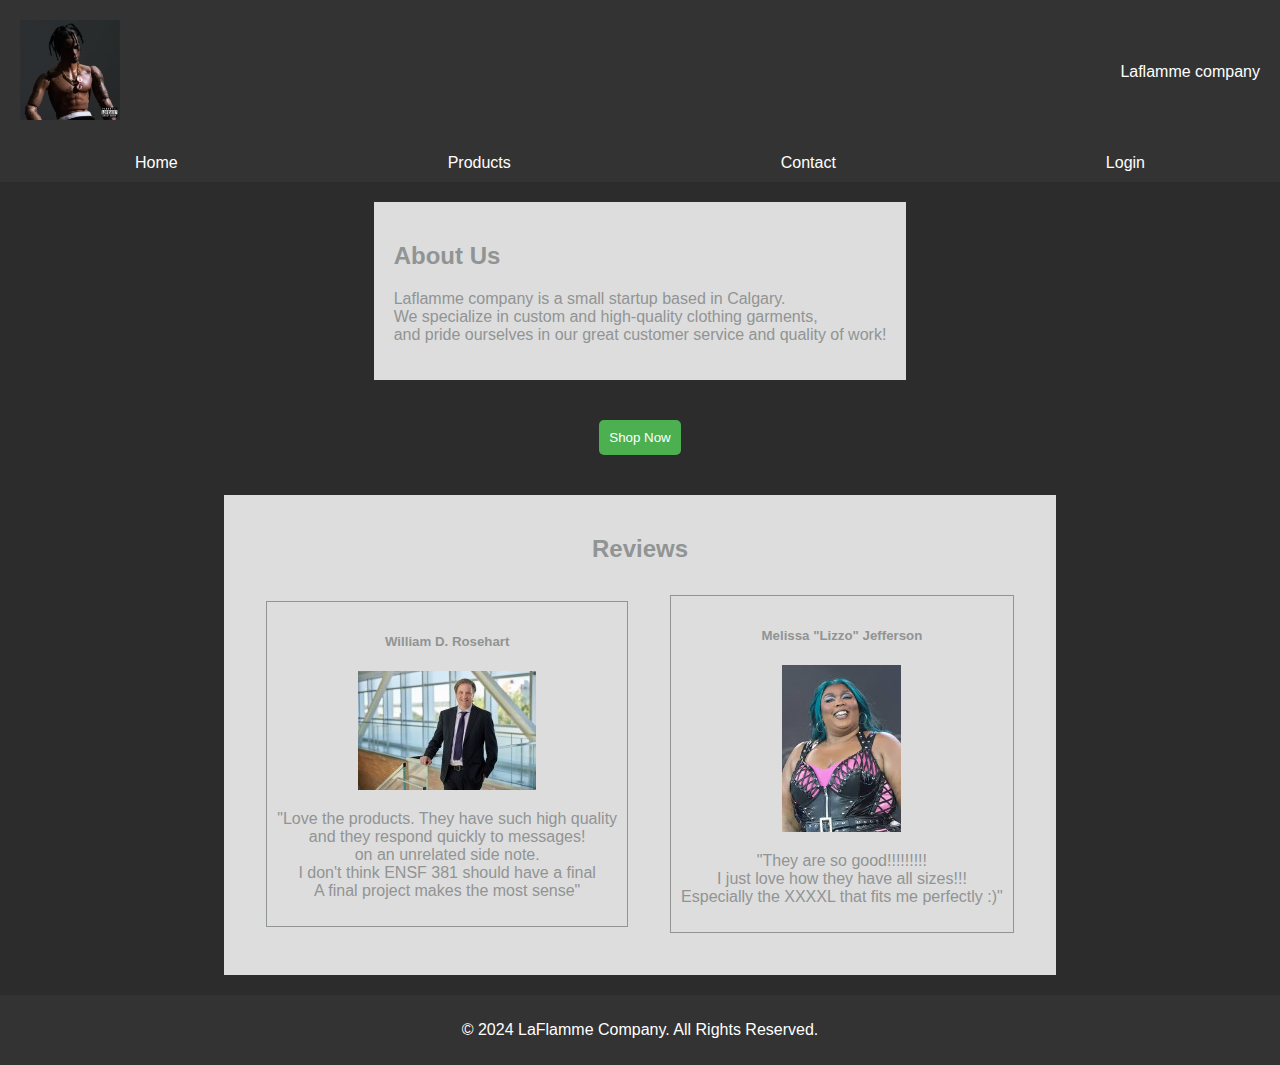
<file: index.html>
<!-- index.html 
    Assignment1_ENSF381_L03_Group32
    Made by: Rodolfo Gil-Pereira(30183908)
             Faris Janjua(30154612)-->
<!DOCTYPE html>
<html lang="en">
<head>
    <!-- Add meta tags, title, and link to styles.css here -->
    <meta charset="UTF-8">
    <meta name="viewport" content="width=device-width, initial-scale=1.0"> 
    <meta name="description" content="Company home page">
    <meta name="keywords" content="Home page, company, links">
    <meta name="author" content="Rodolfo Gil, Faris Janjua">
    <title>Laflamme company</title>

    <link rel="stylesheet" href="styles/styles.css">
    <link rel="stylesheet" href="styles/index.css">
</head>
<header class="header">
    <div class="logo">
        <!-- Logo has been designed by LOGO.com -->
        <img src="images/mainimage.jpg" alt="Company Logo" width = "100">
    </div>
    <div class="company-name">
        Laflamme company
    </div>
</header>

<nav>
    <a href="index.html" class="nav-link">Home</a>
    <a href="products.html" class="nav-link">Products</a>
    <a href="contact.html" class="nav-link">Contact</a>
    <a href="login.html" class="nav-link">Login</a> 
</nav>

<body>
    
    
    <main>
        <!-- About Us Section -->
        <section class="about-us">
            <!-- About Us contents go here -->
            <h2>About Us</h2>
            <p>
                Laflamme company is a small startup based in Calgary.<br>
                We specialize in custom and high-quality clothing garments,<br>
                and pride ourselves in our great customer service and quality of work!
            </p>
        </section>

        <section class="shop-now">
        <a href="products.html"><button class="shop-now-btn">Shop Now</button></a>
        </section>

        <!-- Customer Reviews/Testimonials Section -->
        <section class="customer-reviews">
            <!-- Add reviews as needed -->
            <h2>Reviews</h2>
            <table>
                <tr>
                    <td>
                        <div class="review">
                            <div>
                                <h5>William D. Rosehart</h5>
                                <img src="images/williamRosaheart.jpg" alt="profile picture">
                            </div>
                            <div>
                                <p>"Love the products. They have such high quality<br>
                                    and they respond quickly to messages!<br>
                                    on an unrelated side note.<br>I don't think ENSF 381 should have a final<br>
                                    A final project makes the most sense"
                                </p>
                            </div>
                        </div>
                    </td>
                    <td>
                        <div class="review">
                            <div>
                                <h5>Melissa "Lizzo" Jefferson</h5>
                                <img src="images/Lizzo.jpg" width="119" alt="profile picture">
                            </div>
                            <div>
                                <p>"They are so good!!!!!!!!!<br>
                                    I just love how they have all sizes!!!<br>
                                    Especially the XXXXL that fits me perfectly :)"
                                </p>
                            </div>
                        </div>
                    </td>
                </tr>
            </table>
        </section>
    </main>
</body>
<footer>
    <!-- Copyright notice goes here -->
    <p>&copy; 2024 LaFlamme Company. All Rights Reserved.</p>
</footer>

</html>
</file>
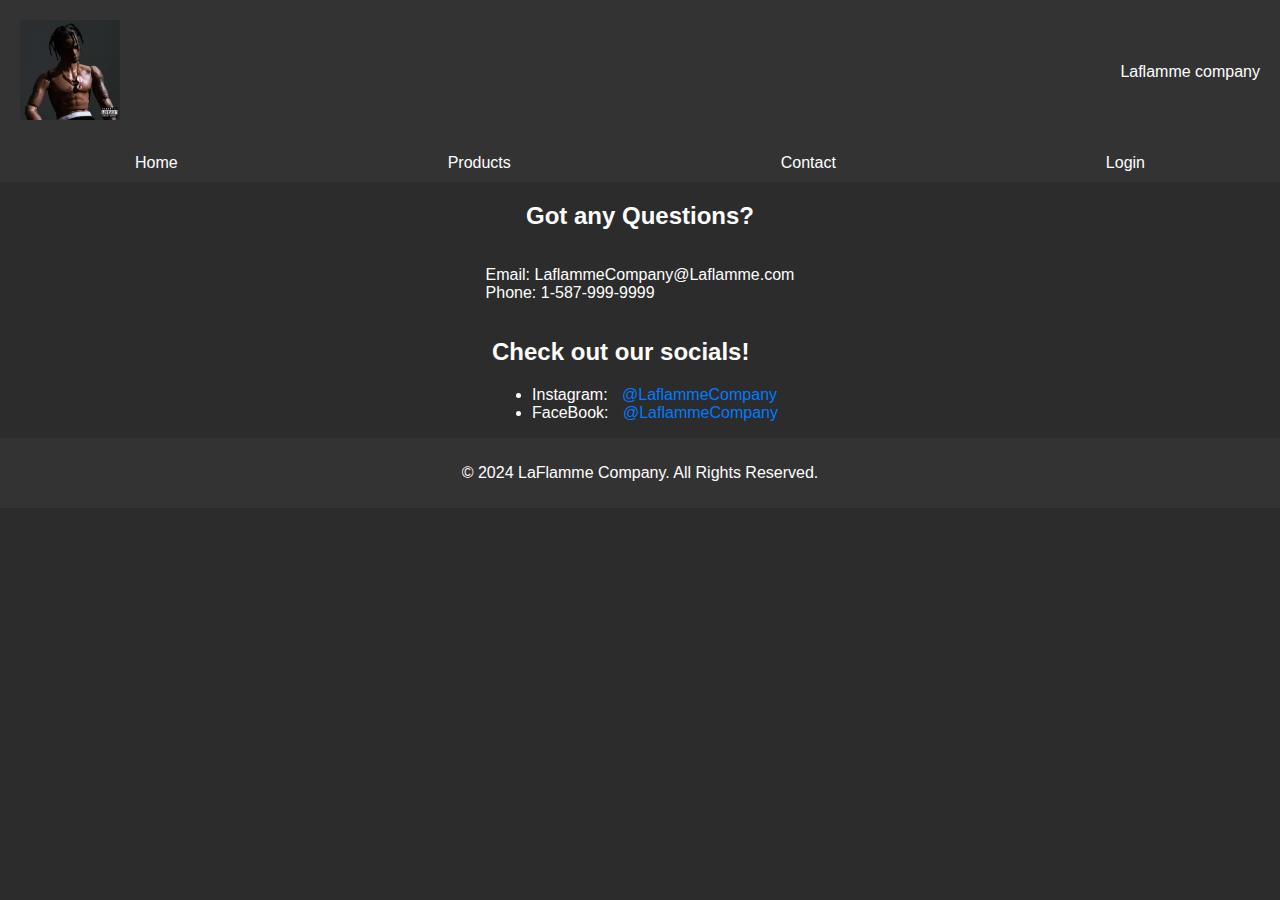
<file: contact.html>
<!DOCTYPE html>
<html lang="en">

<head>
    <meta charset="UTF-8">
    <meta name="viewport" content="width=device-width, initial-scale=1.0">
    <title>Login Form - Laflamme Company Contacts</title>
    <link rel="stylesheet" href="styles/styles.css">
    <link rel="stylesheet" href="styles/contact.css">
    <style>
       
        h2 {
            color: #fff;
        }
    </style>
</head>
<header class="header">
    <div class="logo">

        <img src="images/mainimage.jpg" alt="Company Logo" width="100">
    </div>
    <div class="company-name">
        Laflamme company
    </div>
</header>
<nav>
    <a href="index.html" class="nav-link">Home</a>
    <a href="products.html" class="nav-link">Products</a>
    <a href="contact.html" class="nav-link">Contact</a>
    <a href="login.html" class="nav-link">Login</a>
</nav>
<body>
    <main>

        <h2>Got any Questions?</h2>
        <div>

            <p>
                Email: LaflammeCompany@Laflamme.com<br>
                Phone: 1-587-999-9999
            </p>
        </div>

        <div>
            <h2>Check out our socials!</h2>
            <ul>
                <li>Instagram: <a class="social-media-link" href="https://www.instagram.com/">@LaflammeCompany</a></li>
                <li>FaceBook: <a class="social-media-link" href="https://www.facebook.com/">@LaflammeCompany</a></li>
            </ul>
        </div>
    </main>
    <footer>
        <p>&copy;    2024 LaFlamme Company. All Rights Reserved.  </p>
    </footer>
</body>
</html>
</file>
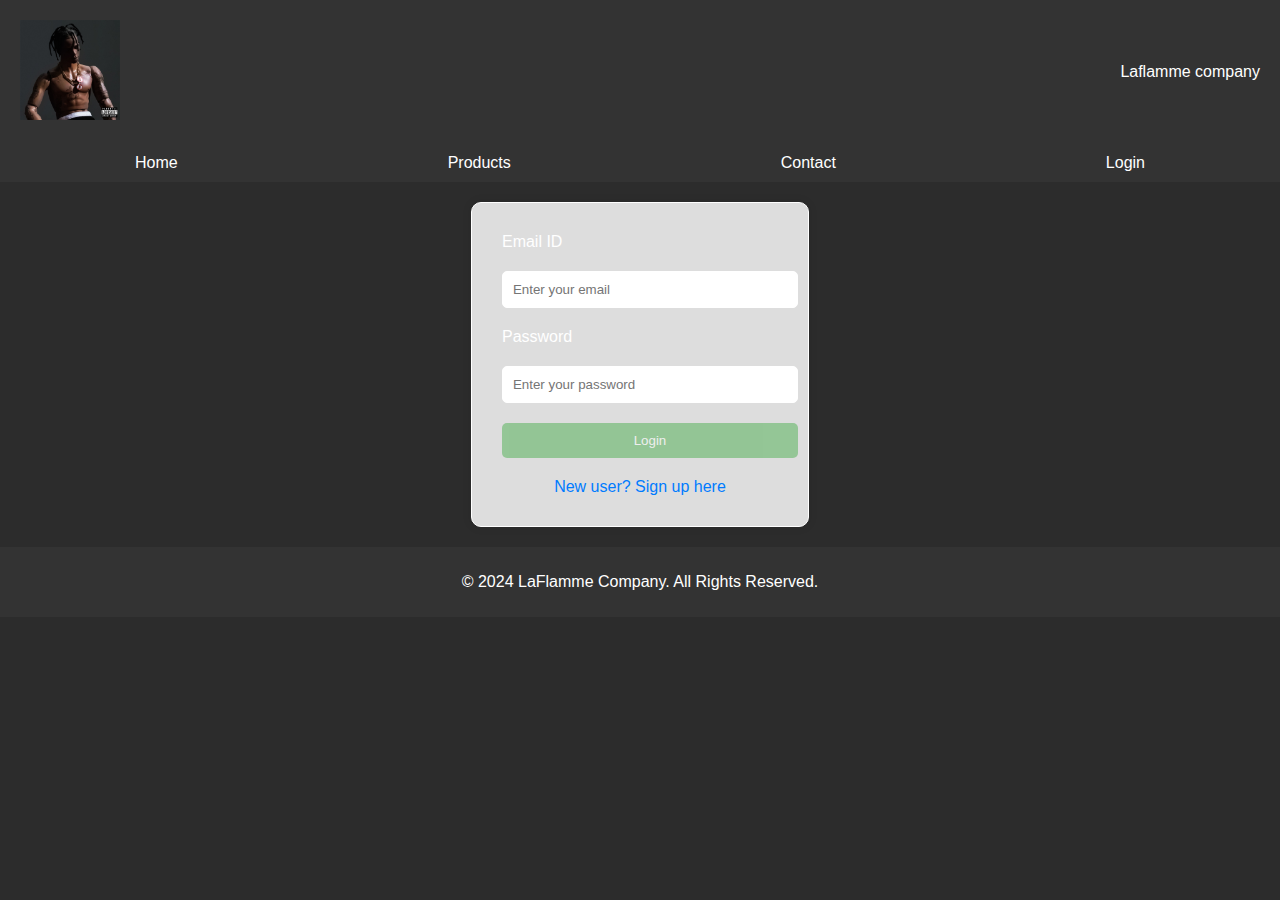
<file: login.html>
<!DOCTYPE html>
<html lang="en">

<head>
    <meta charset="UTF-8">
    <meta name="viewport" content="width=device-width, initial-scale=1.0">
    <title>Login Form - Laflamme Company</title>
    <link rel="stylesheet" href="styles/styles.css">
    <link rel="stylesheet" href="styles/login.css">

</head>

<body>
    <header class="header">
        <div class="logo">
            <!-- Logo has been designed by LOGO.com -->
            <img src="images/mainimage.jpg" alt="Company Logo" width = "100">
        </div>
        <div class="company-name">
            Laflamme company
        </div>
    </header>

    <nav>
        <a href="index.html" class="nav-link">Home</a>
        <a href="products.html" class="nav-link">Products</a>
        <a href="contact.html" class="nav-link">Contact</a>
        <a href="login.html" class="nav-link">Login</a> 
    </nav>

    <main>
        <div class="container">
            <form action="">
                <label for="email">Email ID</label>
                <input type="text" id="email" class="form-control" placeholder="Enter your email" required>

                <label for="password">Password</label>
                <input type="password" id="password" class="form-control" placeholder="Enter your password" required>

                <button type="submit" class="btn">Login</button>
            </form>

            <a href="#" class="signup-link">New user? Sign up here</a>
        </div>
    </main>

    <footer>
        <p>&copy; 2024 LaFlamme Company. All Rights Reserved.</p>
    </footer>

</body>

</html>
</file>
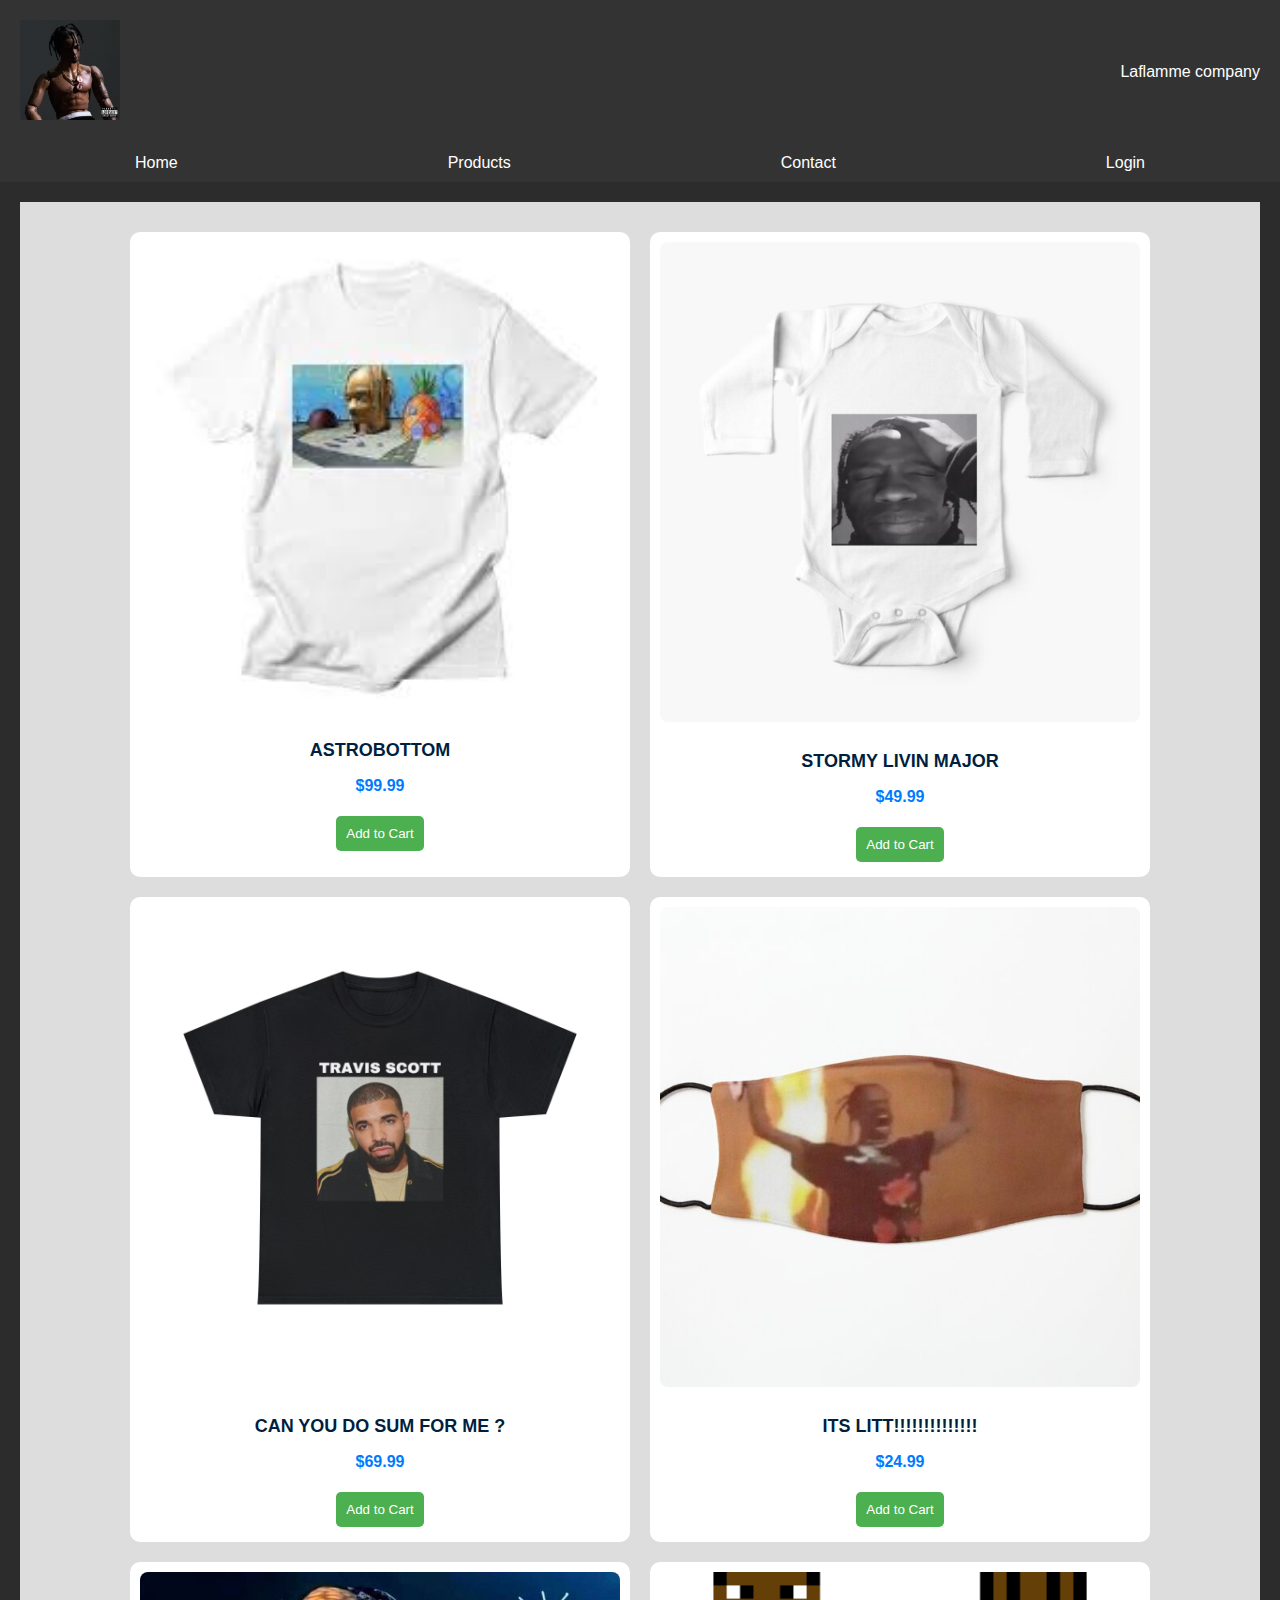
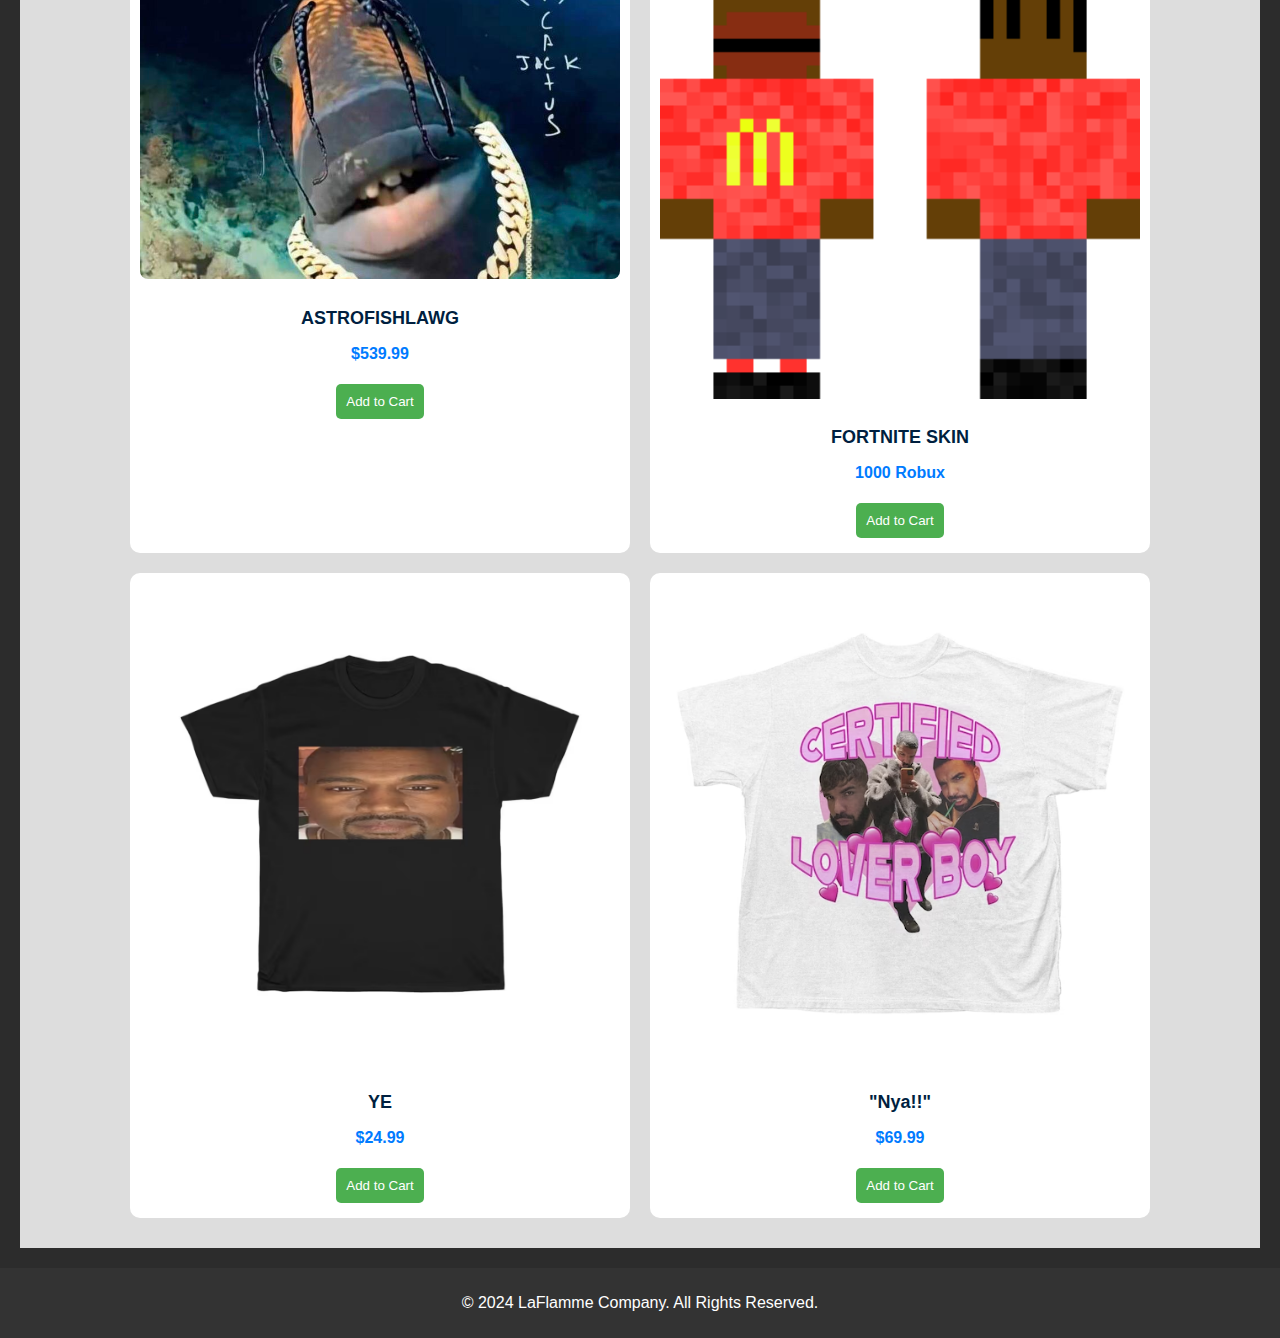
<file: products.html>
<!DOCTYPE html>
<html lang="en">

<head>
    <meta charset="UTF-8">
    <meta name="viewport" content="width=device-width, initial-scale=1.0">
    <title>Products - Laflamme Company</title>
    <link rel="stylesheet" href="styles/styles.css">
    <link rel="stylesheet" href="styles/products.css">
    <style>
        /* Add this style to control image size */
        .product-img {
            max-width: 100%;
            height: auto;
        }
    </style>
</head>

<body>

    <header class="header">
        <div class="logo">
            <!-- Logo has been designed by LOGO.com -->
            <img src="images/mainimage.jpg" alt="Company Logo" width="100">
        </div>
        <div class="company-name">
            Laflamme company
        </div>
    </header>

    <nav>
        <a href="index.html" class="nav-link">Home</a>
        <a href="products.html" class="nav-link">Products</a>
        <a href="contact.html" class="nav-link">Contact</a>
        <a href="login.html" class="nav-link">Login</a> 
    </nav>

    <main>
        <!-- Product Page -->
        <section class="product-page">
            <!-- Product 1 -->
            <div class="product">
                <img src="images/Trav2.png" alt="Product 1" class="product-img">
                <h2 class="product-name">ASTROBOTTOM</h2>
                <p class="product-price">$99.99</p>
                <button class="add-cart" onclick="addToCart('Astro Bottom')">Add to Cart</button>
            </div>

            <!-- Product 2 -->
            <div class="product">
                <img src="images/Trav3.png" alt="Product 2" class="product-img">
                <h2 class="product-name">STORMY LIVIN MAJOR</h2>
                <p class="product-price">$49.99</p>
                <button class="add-cart" onclick="addToCart('STORMI LIVIN MAJOR')">Add to Cart</button>
            </div>

            <!-- Product 3 -->
            <div class="product">
                <img src="images/TravisTshirt.png" alt="Product 3" class="product-img">
                <h2 class="product-name">CAN YOU DO SUM FOR ME ?</h2>
                <p class="product-price">$69.99</p>
                <button class="add-cart" onclick="addToCart('CAN YOU DO SUM FOR ME ?')">Add to Cart</button>
            </div>

            <!-- Product 4 -->
            <div class="product">
                <img src="images/Mask.png" alt="Product 4" class="product-img">
                <h2 class="product-name">ITS LITT!!!!!!!!!!!!!!</h2>
                <p class="product-price">$24.99</p>
                <button class="add-cart" onclick="addToCart('ITS LITT')">Add to Cart</button>
            </div>

            <!-- FINISH REST OF PRODUCTS -->
            <div class="product">
                <img src="images/TravisFish.png" alt="Product 5" class="product-img">
                <h2 class="product-name">ASTROFISHLAWG</h2>
                <p class="product-price">$539.99</p>
                <button class="add-cart" onclick="addToCart('ASTROFISHLAWG')">Add to Cart</button>
            </div>

            <div class="product">
                <img src="images/mcdonalds.png" alt="Product 6" class="product-img">
                <h2 class="product-name">FORTNITE SKIN</h2>
                <p class="product-price">1000 Robux</p>
                <button class="add-cart" onclick="addToCart('FORTNITE SKIN')">Add to Cart</button>
            </div>

            <div class="product">
                <img src="images/ye.png" alt="Product 7" class="product-img">
                <h2 class="product-name">YE</h2>
                <p class="product-price">$24.99</p>
                <button class="add-cart" onclick="addToCart('YE')">Add to Cart</button>
            </div>

            <div class="product">
                <img src="images/kawaiidrake.png" alt="Product 8" class="product-img">
                <h2 class="product-name">"Nya!!"</h2>
                <p class="product-price">$69.99</p>
                <button class="add-cart" onclick="addToCart('Nya!!')">Add to Cart</button>
            </div>

        </section>
    </main>

    <footer>
        <p>&copy; 2024 LaFlamme Company. All Rights Reserved.</p>
    </footer>

</body>

</html>
</file>
<file: styles/styles.css>
body {
    font-family: 'Segoe UI', Tahoma, Geneva, Verdana, sans-serif;
    margin: 0;
    padding: 0;
    box-sizing: border-box;
    background-color: #2c2c2c;
    color: #ffffff;
    display: flex;
    flex-direction: column;
    align-items: center;
    
}
  
header {
    box-sizing: border-box;
    background-color: #333;
    padding: 20px;
    margin: 0;
    display: flex;
    justify-content: space-between;
    align-items: center;
    width: 100%;
}
.company-name {
    color: #fff;
}

h1 img {
    width: 25%;
}

nav {
    display: flex;
    justify-content: space-around;
    width: 100%;
    background-color: #333;
}
nav a {
    padding: 10px 20px;
    text-decoration: none;
}
.nav-link {
    color: #ffff;
}
main {
    display: flex;
    flex-direction: column;
    align-items: center;
}
footer {
    box-sizing: border-box;
    background-color: #333;
    padding: 10px;
    margin: 0;
    text-align: center;
    width: 100%;
  }
</file>
<file: styles/index.css>
.about-us {
  background-color: #ddd;
  padding: 20px;
  margin: 20px;
  color: #919494; /* Added line to set text color to white */
}

.shop-now button {
  background-color: #4CAF50;
  color: white;
  padding: 10px;
  border: none;
  border-radius: 5px;
  margin: 20px;
  cursor: pointer;
}

.customer-reviews {
  background-color: #ddd;
  padding: 20px;
  margin: 20px;
  display: flex;
  align-items: center;
  flex-direction: column;
  color: #919494; /* Added line to set text color to white */
}

.customer-reviews h2 {
  display: block;
  margin-bottom: 10px; 
}

.customer-reviews table {
  width: 100%;
}

.customer-reviews td {
  padding: 20px;
}

.review {
  border: 1px;
  border-style: solid;
  padding: 10px;
  text-align: center;
}
</file>
<file: styles/contact.css>
/* Contact Information Section */
.contact-info-section {
    display: flex;
    align-items: center;
    justify-content: center;
    background-color: #ddd;
    padding: 20px;
    margin: 20px;
    border-radius: 10px;
  }
  
  /* Contact Methods */
  .contact-method {
    background-color: #ddd;
    padding: 0px;
    margin: 0px;
    border-radius: 10px;
  }
  
  /* Social Media Links Hover Effect */
  .social-media-link {
    color: #007BFF;
    text-decoration: none;
    margin: 10px;
}
  .social-media-link:hover {
    text-decoration: underline;
  }
</file>
<file: styles/login.css>
body {
    font-family: 'Segoe UI', Tahoma, Geneva, Verdana, sans-serif;
    margin: 0;
    padding: 0;
    box-sizing: border-box;
    background-color: #2c2c2c;
    color: #fff;
    display: flex;
    flex-direction: column;
    align-items: center;
}

header {
    background-color: #333;
    padding: 20px;
    margin: 0;
    display: flex;
    justify-content: space-between;
    align-items: center;
    color: aliceblue;
}

h1 {
    font-family: 'Copperplate Gothic Bold', sans-serif;
    letter-spacing: 2px;
    margin: 0;
    margin-left: 10px;
}

nav {
    display: flex;
    justify-content: space-around;
    width: 100%;
    background-color: #333;
}

nav a {
    padding: 10px 20px;
    color: aliceblue;
    text-decoration: none;
}

.container {
    display: flex;
    flex-direction: column;
    align-items: center;
    max-width: 400px;
    margin: 20px auto;
    padding: 20px;
    border: 1px solid #fff;
    border-radius: 10px;
    box-shadow: 0 0 10px rgba(0, 0, 0, 0.1);
    background-color: #ddd;
}

label {
    display: block;
    margin: 10px;
}

.form-control {
    width: 100%;
    padding: 10px;
    box-sizing: border-box;
    border: 1px solid #fff;
    border-radius: 5px;
    margin: 10px;
    background-color: #fff;
    color: #2c2c2c;
}

.btn {
    background-color: #4CAF50;
    color: white;
    padding: 10px;
    border: none;
    cursor: pointer;
    width: 100%;
    border-radius: 5px;
    margin: 10px;
    opacity: 0.5;
    transition: background-color 0.3s, opacity 0.3s;
}

.btn:hover {
    background-color: #45A049;
    opacity: 1.0;
}

.signup-link {
    color: #007BFF;
    text-decoration: none;
    margin: 10px;
}

.signup-link:hover {
    text-decoration: underline;
}

footer {
    background-color: #333;
    padding: 10px;
    text-align: center;
    color: white;
    width: 100%;
    margin-top: auto;
}
</file>
<file: styles/products.css>
.product-page {
    background-color: #ddd;
    margin: 20px;
    padding: 20px;
    display: flex;
    flex-wrap: wrap;
    justify-content: center;
}

.product {
    display: inline-block;
    background-color: #fff;
    text-align: center;
    padding: 10px; /* Adjusted padding for a more compact layout */
    margin: 10px; /* Adjusted margin for a more compact layout */
    border-radius: 10px;
    width: 40%;
    font-family: arial;
}

.product:hover {
    background-color: #ffffff;
}

.product-img {
    width: 100%;  /* Set a specific width */
    height: auto; /* Maintain the aspect ratio */
    border-radius: 8px;
    margin-bottom: 10px;
}

.product-name {
    font-size: 18px; /* Slightly reduced font size for better fit */
    margin-bottom: 5px; /* Adjusted margin for better spacing */
    color: #001f3f;
}

.product-price {
    color: #007BFF;
    font-weight: bold;
}

.add-cart {
    background-color: #4CAF50;
    padding: 10px; 
    border-radius: 5px;
    margin: 5px; 
    border: none;
    color: white;
}

.add-cart:hover {
    background-color: #45A049;
}
</file>
